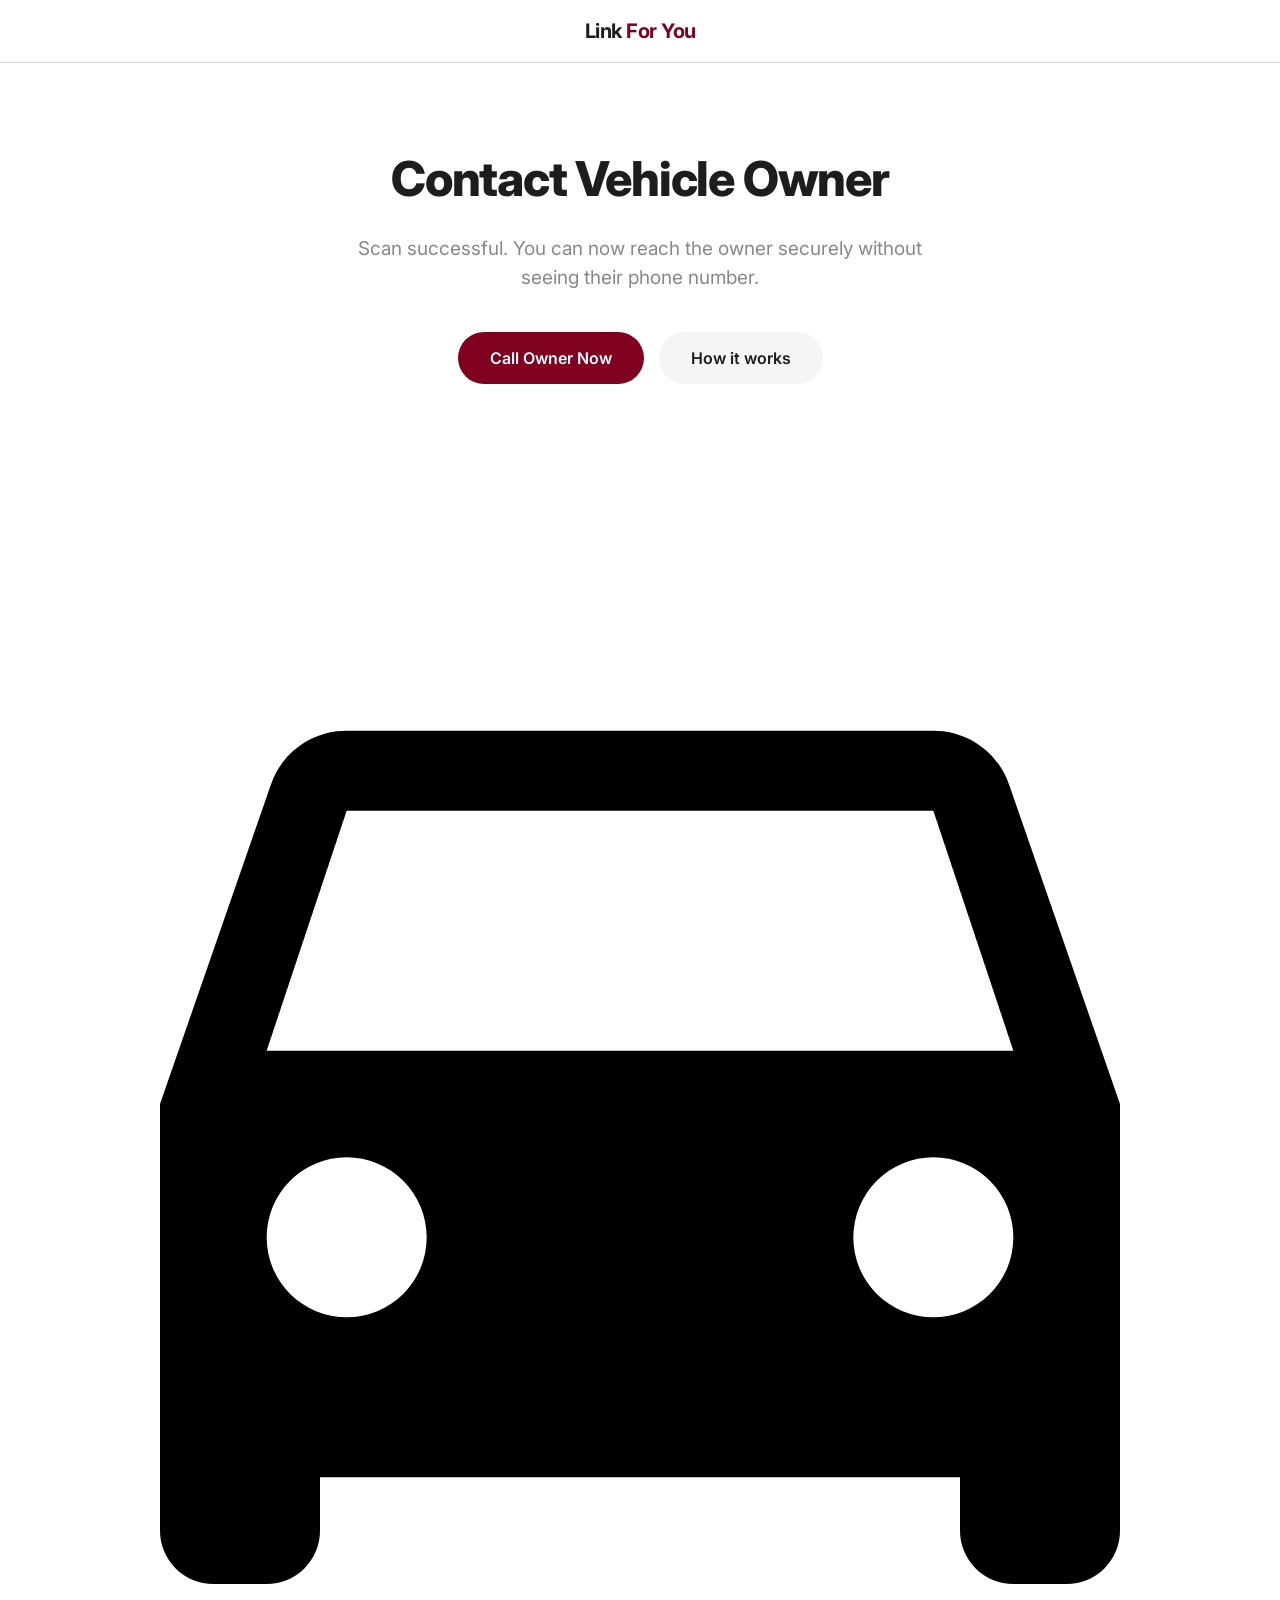
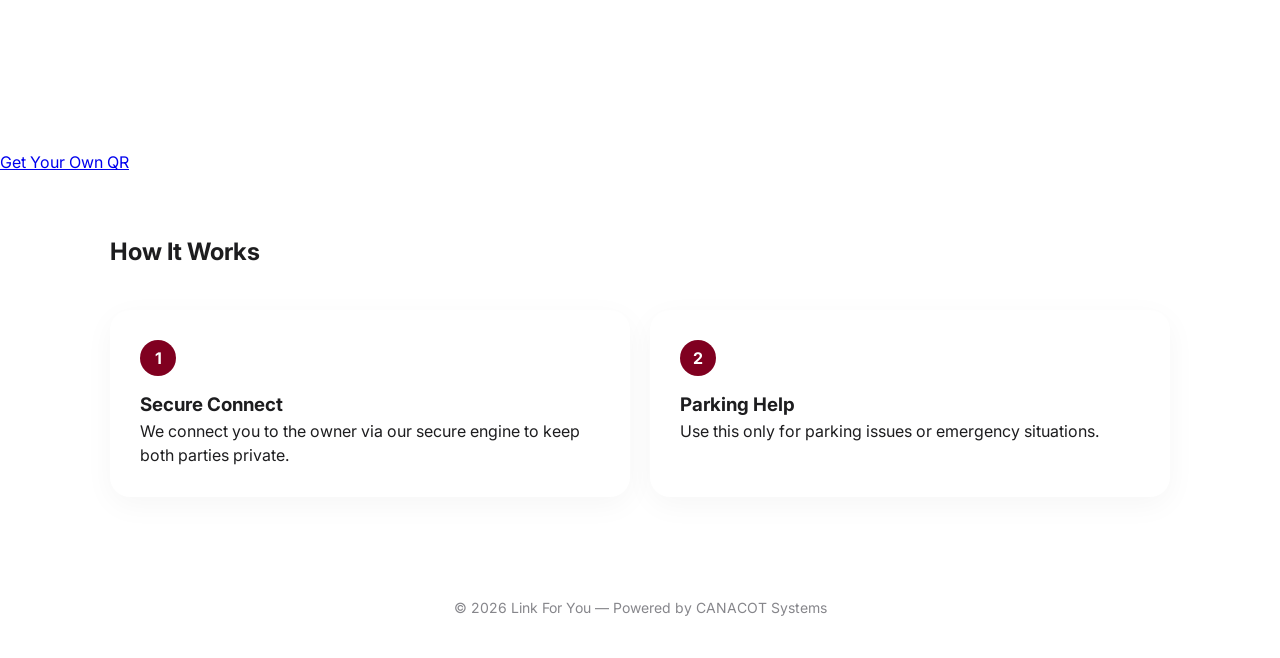
<file: index.html>
<!DOCTYPE html>
<html lang="en">
<head>
    <meta charset="UTF-8">
    <meta name="viewport" content="width=device-width, initial-scale=1.0">
    <title>Link For You – Quick Contact</title>
    <link rel="preconnect" href="https://fonts.googleapis.com">
    <link rel="preconnect" href="https://fonts.gstatic.com" crossorigin>
    <link href="https://fonts.googleapis.com/css2?family=Inter:wght@400;600;700&display=swap" rel="stylesheet">
    <link rel="stylesheet" href="./style.css">
</head>
<body>

<header class="navbar">
    <div class="nav-container">
        <div class="logo">Link<span> For You</span></div>
    </div>
</header>

<section class="hero">
    <div class="container">
        <h1>Contact Vehicle Owner</h1>
        <p>Scan successful. You can now reach the owner securely without seeing their phone number.</p>
        
        <div class="hero-actions">
            <a href="tel:0000000000" class="btn-primary">Call Owner Now</a>
            <a href="#how" class="btn-secondary">How it works</a>
        </div>
    </div>
</section>

<section class="top-menu">
    <div class="menu-container">
        <a href="register.html" class="menu-card register-card">
            <svg viewBox="0 0 24 24"><path d="M18.92,6.01C18.72,5.42 18.16,5 17.5,5H6.5C5.84,5 5.28,5.42 5.08,6.01L3,12V20A1,1 0 0,0 4,21H5A1,1 0 0,0 6,20V19H18V20A1,1 0 0,0 19,21H20A1,1 0 0,0 21,20V12L18.92,6.01M6.5,16A1.5,1.5 0 1,1 8,14.5A1.5,1.5 0 0,1 6.5,16M17.5,16A1.5,1.5 0 1,1 19,14.5A1.5,1.5 0 0,1 17.5,16M5,11L6.5,6.5H17.5L19,11H5Z"/></svg>
            Get Your Own QR
        </a>
    </div>
</section>

<section class="section" id="how">
    <div class="container">
        <div class="section-header">
            <h2>How It Works</h2>
        </div>
        <div class="steps-grid">
            <div class="step-card">
                <div class="step-number">1</div>
                <h3>Secure Connect</h3>
                <p>We connect you to the owner via our secure engine to keep both parties private.</p>
            </div>
            <div class="step-card">
                <div class="step-number">2</div>
                <h3>Parking Help</h3>
                <p>Use this only for parking issues or emergency situations.</p>
            </div>
        </div>
    </div>
</section>

<footer class="footer">
    <div class="container">
        <p>© 2026 Link For You — Powered by CANACOT Systems</p>
    </div>
</footer>

</body>
</html>
</file>
<file: style.css>
/* ======================================================
   Link For You – Ultra-Lite Premium CSS
   Theme: Apple-Style Minimalist / Maroon Branding
   ====================================================== */

:root {
    --primary: #800020;        /* Premium Maroon */
    --primary-dark: #600018;
    --bg: #ffffff;
    --soft-grey: #f5f5f7;     /* Apple light grey */
    --text: #1d1d1f;
    --muted: #86868b;
    --border: #d2d2d7;
    --radius: 20px;
    --shadow: 0 8px 30px rgba(0, 0, 0, 0.04);
}

/* ================= RESET & BASE ================= */
* {
    margin: 0;
    padding: 0;
    box-sizing: border-box;
    -webkit-font-smoothing: antialiased;
}

html { scroll-behavior: smooth; }

body {
    font-family: 'Inter', -apple-system, sans-serif;
    background: var(--bg);
    color: var(--text);
    line-height: 1.5;
}

.container {
    max-width: 1100px;
    margin: auto;
    padding: 0 20px;
}

/* ================= NAVBAR ================= */
.navbar {
    background: rgba(255, 255, 255, 0.8);
    backdrop-filter: blur(20px);
    border-bottom: 1px solid var(--border);
    position: sticky;
    top: 0;
    z-index: 1000;
}

.nav-container {
    padding: 16px 20px;
    display: flex;
    justify-content: center; /* Centered for Lite look */
}

.logo {
    font-size: 20px;
    font-weight: 700;
    letter-spacing: -0.5px;
}

.logo span { color: var(--primary); }

/* ================= HERO ================= */
.hero {
    padding: 80px 20px;
    text-align: center;
}

.hero h1 {
    font-size: 48px;
    font-weight: 800;
    letter-spacing: -1.2px;
    margin-bottom: 20px;
}

.hero p {
    font-size: 19px;
    color: var(--muted);
    max-width: 600px;
    margin: 0 auto 40px;
}

/* ================= BUTTONS ================= */
.hero-actions {
    display: flex;
    justify-content: center;
    gap: 15px;
    flex-wrap: wrap;
}

.btn-primary {
    background: var(--primary);
    color: white;
    padding: 14px 32px;
    border-radius: 980px;
    font-weight: 600;
    text-decoration: none;
    transition: 0.2s ease;
}

.btn-primary:hover {
    background: var(--primary-dark);
    transform: scale(1.02);
}

.btn-secondary {
    background: var(--soft-grey);
    color: var(--text);
    padding: 14px 32px;
    border-radius: 980px;
    font-weight: 600;
    text-decoration: none;
    transition: 0.2s ease;
}

/* ================= CARDS ================= */
.section { padding: 60px 0; }
.section.light { background: var(--soft-grey); border-radius: 40px; margin: 0 20px; }

.steps-grid {
    display: grid;
    grid-template-columns: repeat(auto-fit, minmax(280px, 1fr));
    gap: 20px;
    margin-top: 40px;
}

.step-card {
    background: white;
    padding: 30px;
    border-radius: var(--radius);
    box-shadow: var(--shadow);
}

.step-number {
    width: 36px;
    height: 36px;
    background: var(--primary);
    color: white;
    border-radius: 50%;
    display: flex;
    align-items: center;
    justify-content: center;
    font-weight: 700;
    margin-bottom: 15px;
}

/* ================= FOOTER ================= */
.footer {
    padding: 40px 20px;
    text-align: center;
    color: var(--muted);
    font-size: 14px;
}

/* ================= MOBILE ================= */
@media (max-width: 768px) {
    .hero h1 { font-size: 34px; }
    .hero p { font-size: 17px; }
    .section.light { margin: 0 10px; }
}
</file>
